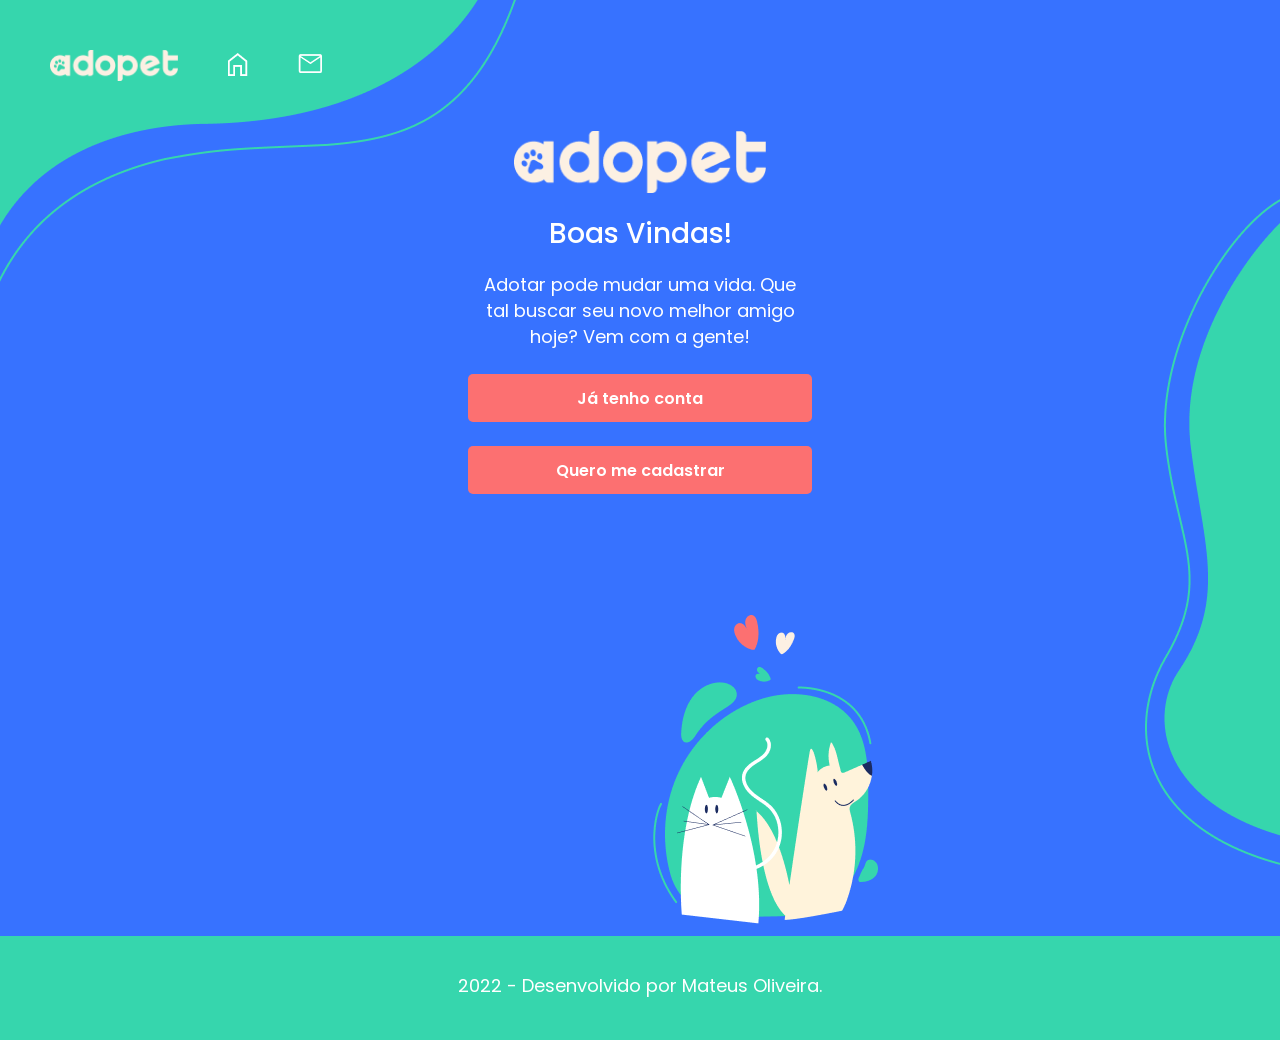
<file: adopet/index.html>
<!DOCTYPE html>
<html lang="pt">

<head>
    <meta charset="UTF-8">
    <meta http-equiv="X-UA-Compatible" content="IE=edge">
    <meta name="viewport" content="width=device-width, initial-scale=1.0">
    <title>Adopet</title>
    <link
        href="https://fonts.googleapis.com/css2?family=IBM+Plex+Sans:wght@500&family=Poppins:wght@400;600&display=swap"
        rel="stylesheet">
    <link rel="stylesheet" href="assets/css/_reset.css">
    <link rel="stylesheet" href="assets/css/_variaveis.css">
    <link rel="stylesheet" href="assets/css/index.css">
    <link rel="stylesheet" href="assets/css/componentes/chamada-principal.css">
    <link rel="stylesheet" href="assets/css/componentes/cabecalho.css">
    <link rel="stylesheet" href="assets/css/componentes/botoes.css">
    <link rel="stylesheet" href="assets/css/componentes/rodape.css">
</head>

<header>
    <ul class="cabecalho">
        <img class="cabecalho-logo" src="assets/img/logo.png" alt="Logo"></nav>
        <li class="cabecalho-item">
            <a href="home.html"><img src="assets/img/icone-casa.png" alt="Home"></a>
        </li>
        <li class="cabecalho-item">
            <a href="mensagem.html"><img src="assets/img/icone-mensagem.png" alt="Mensagem"></a>
        </li>
    </ul>

</header>

<body class="corpo">

    <section class="chamada-principal">
        <h1><img src="assets/img/logo.png" alt="Logo Adopet" class="chamada-principal--logo"></h1>
        <h2 class="chamada-principal--titulo">Boas Vindas!</h2>
        <p class="chamapa-principal--texto--mobile">Que tal mudar sua vida adotando seu novo melhor amigo? Vem com a
            gente!</p>
        <p class="chamapa-principal--texto">Adotar pode mudar uma vida. Que tal buscar seu novo melhor amigo hoje?
            Vem com a gente!</p>
        <button class="botao-variacao"><a href="login.html">Já tenho conta</a></button>
        <button class="botao-variacao"><a href="cadastro.html">Quero me cadastrar</a></button>
    </section>

</body>

<footer class="rodape">
    <p class="rodape-texto">2022 - Desenvolvido por Mateus Oliveira.</p>
</footer>

</html>
</file>
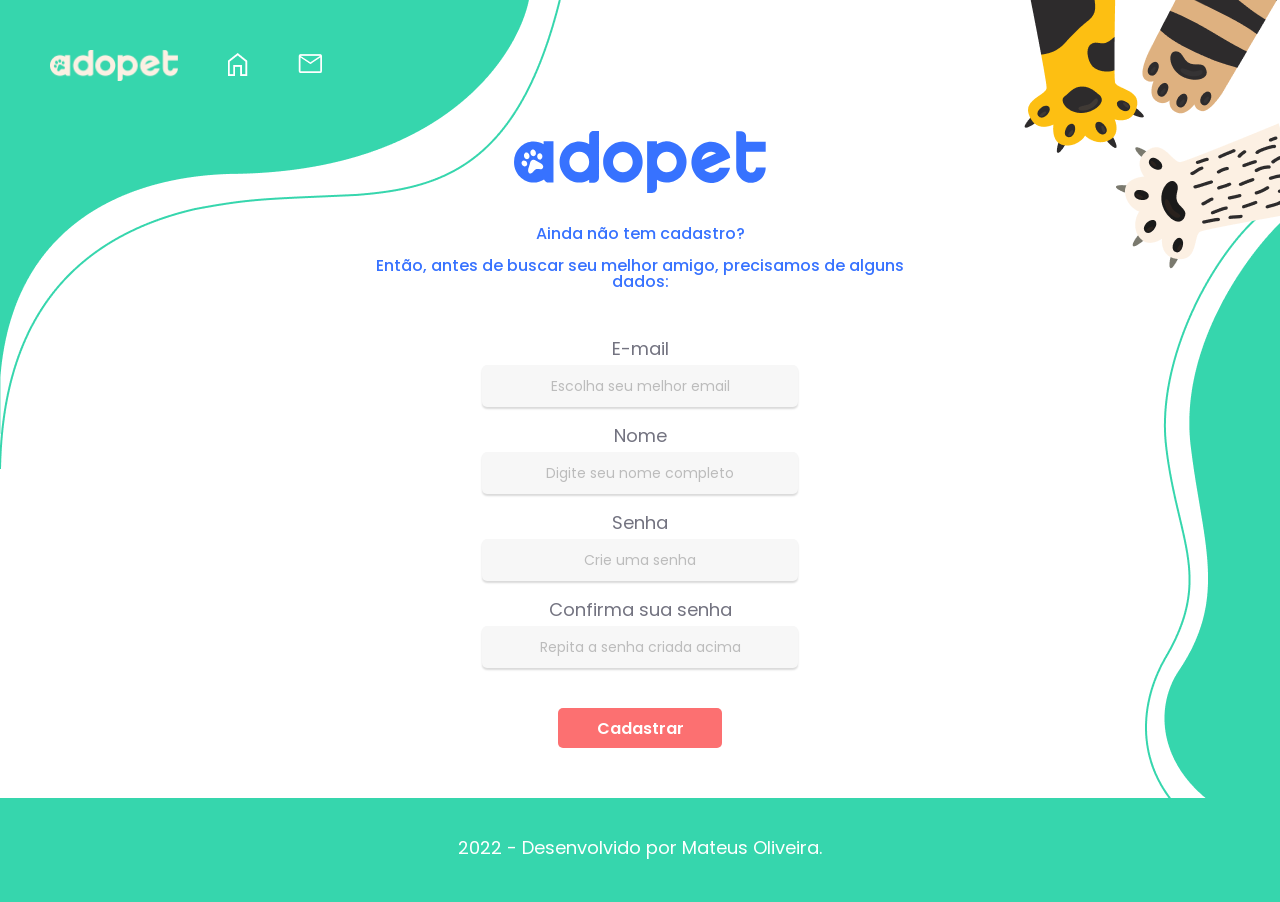
<file: adopet/cadastro.html>
<!DOCTYPE html>
<html lang="pt">

<head>
    <meta charset="UTF-8">
    <meta http-equiv="X-UA-Compatible" content="IE=edge">
    <meta name="viewport" content="width=device-width, initial-scale=1.0">
    <title>Cadastro | Adopet</title>
    <link
        href="https://fonts.googleapis.com/css2?family=IBM+Plex+Sans:wght@500&family=Poppins:wght@400;600&display=swap"
        rel="stylesheet">
    <link rel="stylesheet" href="assets/css/_reset.css">
    <link rel="stylesheet" href="assets/css/_variaveis.css">
    <link rel="stylesheet" href="assets/css/cadastro.css">
    <link rel="stylesheet" href="assets/css/componentes/chamada-principal.css">
    <link rel="stylesheet" href="assets/css/componentes/cabecalho.css">
    <link rel="stylesheet" href="assets/css/componentes/botoes.css">
    <link rel="stylesheet" href="assets/css/componentes/rodape.css">
</head>

<header>
    <ul class="cabecalho">

        <img class="cabecalho-logo" src="assets/img/logo.png" alt="Logo"></nav>

        <li class="cabecalho-item">
            <a href="home.html"><img src="assets/img/icone-casa.png" alt="Home"></a>
        </li>
        <li class="cabecalho-item">
            <a href="mensagem.html"><img src="assets/img/icone-mensagem.png" alt="Mensagem"></a>
        </li>
    </ul>

</header>

<body class="corpo">
    <section class="chamada-principal">
        <h1><img src="assets/img/Logo-Azul.svg" alt="Logo Adopet" class="chamada-principal--logo"></h1>
        <p class="chamada-principal--texto">Ainda não tem cadastro?<br><br>
            Então, antes de buscar seu melhor amigo, precisamos de alguns dados:</p>

    </section>

    <section class="cadastro">
        <form action="">
            <label class="cadastro-label" for="email">E-mail</label>
            <input class="cadastro-input" id="email" type="email" name="email" placeholder="Escolha seu melhor email">
            <label class="cadastro-label" for="nome">Nome</label>
            <input class="cadastro-input" id="nome" type="text" name="nome" placeholder="Digite seu nome completo">
            <label class="cadastro-label" for="senha">Senha</label>
            <input class="cadastro-input" id="senha" type="password" name="senha" placeholder="Crie uma senha">
            <label class="cadastro-label" for="Csenha">Confirma sua senha</label>
            <input class="cadastro-input" id="Csenha" type="password" name="Csenha"
                placeholder="Repita a senha criada acima">

            <button class="botao"><a href="home.html">Cadastrar</a></button>
        </form>
    </section>

</body>

<footer class="rodape">
    <p class="rodape-texto">2022 - Desenvolvido por Mateus Oliveira.</p>
</footer>

</html>
</file>
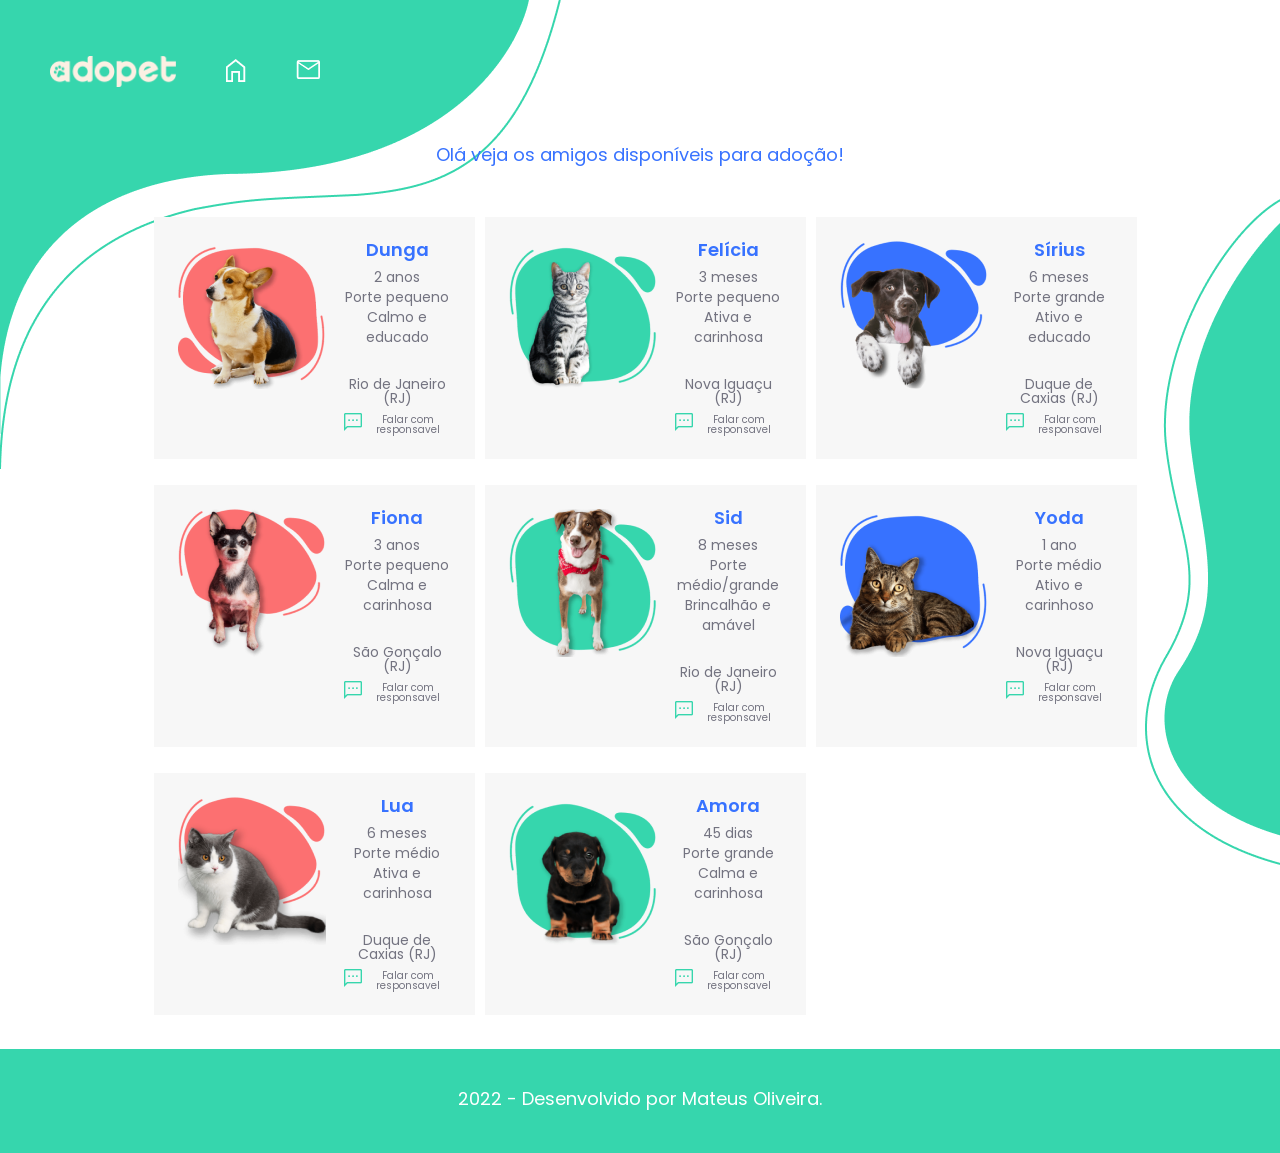
<file: adopet/home.html>
<!DOCTYPE html>
<html lang="pt">

<head>
    <meta charset="UTF-8">
    <meta http-equiv="X-UA-Compatible" content="IE=edge">
    <meta name="viewport" content="width=device-width, initial-scale=1.0">
    <title>Home | Adopet</title>
    <link
        href="https://fonts.googleapis.com/css2?family=IBM+Plex+Sans:wght@500&family=Poppins:wght@400;600&display=swap"
        rel="stylesheet">
    <link rel="stylesheet" href="assets/css/_reset.css">
    <link rel="stylesheet" href="assets/css/_variaveis.css">
    <link rel="stylesheet" href="assets/css/componentes/chamada-principal.css">
    <link rel="stylesheet" href="assets/css/home.css">
    <link rel="stylesheet" href="assets/css/componentes/cabecalho.css">
    <link rel="stylesheet" href="assets/css/componentes/botoes.css">
    <link rel="stylesheet" href="assets/css/componentes/rodape.css">
</head>

<header>
    <ul class="cabecalho">
        <img class="cabecalho-logo" src="assets/img/logo.png" alt="Logo"></nav>
        <li class="cabecalho-item">
            <a href="home.html"><img src="assets/img/icone-casa.png" alt="Home"></a>
        </li>
        <li class="cabecalho-item">
            <a href="mensagem.html"><img src="assets/img/icone-mensagem.png" alt="Mensagem"></a>
        </li>
        <li class="cabecalho-item cabecalho-usuario">
            <a href="perfil.html"><img src="assets/img/Usuário.png" alt="Usuario"></a>
        </li>
    </ul>

</header>

<body class="corpo">
    <section class="chamada-principal">
        <p class="chamapa-principal--texto-home">Olá veja os amigos disponíveis para adoção!</p>

        <section class="adocao">
            <section class="cartao-adocao">
                <div class="cartao-adocao--imagem">
                    <img src="assets/img/Imagem Dunga.png" alt="" class="cartao-adocao--foto">
                </div>
                <div class="cartao-adocao--conteudo">
                    <h3 class="carta-adocao--titulo">Dunga</h4>
                        <p class="cartao-adocao--texto">2 anos<br>
                            Porte pequeno<br>
                            Calmo e educado</p>
                        <p class="cartao-adocao--cidade">Rio de Janeiro (RJ)</p>
                        <div class="falar-com-responsavel">
                            <a href="mensagem.html">
                                <img src="assets/img/ícone mensagem.png" alt="">
                            </a>
                            <a href="mensagem.html">
                                <p class="falar-com-responsavel-texto">Falar com responsavel</p>
                            </a>
                        </div>
                </div>
            </section>
            <section class="cartao-adocao">
                <div class="cartao-adocao--imagem">
                    <img src="assets/img/Imagens Felícia.png" alt="" class="cartao-adocao--foto">
                </div>
                <div class="cartao-adocao--conteudo">
                    <h3 class="carta-adocao--titulo">Felícia</h4>
                        <p class="cartao-adocao--texto">3 meses<br>
                            Porte pequeno<br>
                            Ativa e carinhosa
                        <p class="cartao-adocao--cidade">Nova Iguaçu (RJ)</p>
                        <div class="falar-com-responsavel">
                            <a href="mensagem.html">
                                <img src="assets/img/ícone mensagem.png" alt="">
                            </a>
                            <a href="mensagem.html">
                                <p class="falar-com-responsavel-texto">Falar com responsavel</p>
                            </a>
                        </div>
                </div>
            </section>
            <section class="cartao-adocao">
                <div class="cartao-adocao--imagem">
                    <img src="assets/img/Imagem - sirius.png" alt="" class="cartao-adocao--foto">
                </div>
                <div class="cartao-adocao--conteudo">
                    <h3 class="carta-adocao--titulo">Sírius</h4>
                        <p class="cartao-adocao--texto">6 meses<br>
                            Porte grande<br>
                            Ativo e educado
                        <p class="cartao-adocao--cidade">Duque de Caxias (RJ)</p>
                        <div class="falar-com-responsavel">
                            <a href="mensagem.html">
                                <img src="assets/img/ícone mensagem.png" alt="">
                            </a>
                            <a href="mensagem.html">
                                <p class="falar-com-responsavel-texto">Falar com responsavel</p>
                            </a>
                        </div>
                </div>
            </section>
            <section class="cartao-adocao">
                <div class="cartao-adocao--imagem">
                    <img src="assets/img/Imagem-Fiona.png" alt="" class="cartao-adocao--foto">
                </div>
                <div class="cartao-adocao--conteudo">
                    <h3 class="carta-adocao--titulo">Fiona</h4>
                        <p class="cartao-adocao--texto">3 anos<br>
                            Porte pequeno<br>
                            Calma e carinhosa
                        <p class="cartao-adocao--cidade">São Gonçalo (RJ)</p>
                        <div class="falar-com-responsavel">
                            <a href="mensagem.html">
                                <img src="assets/img/ícone mensagem.png" alt="">
                            </a>
                            <a href="mensagem.html">
                                <p class="falar-com-responsavel-texto">Falar com responsavel</p>
                            </a>
                        </div>
                </div>
            </section>
            <section class="cartao-adocao">
                <div class="cartao-adocao--imagem">
                    <img src="assets/img/Imagem - Sid.png" alt="" class="cartao-adocao--foto">
                </div>
                <div class="cartao-adocao--conteudo">
                    <h3 class="carta-adocao--titulo">Sid</h4>
                        <p class="cartao-adocao--texto">8 meses<br>
                            Porte médio/grande<br>
                            Brincalhão e amável
                        <p class="cartao-adocao--cidade">Rio de Janeiro (RJ)</p>
                        <div class="falar-com-responsavel">
                            <a href="mensagem.html">
                                <img src="assets/img/ícone mensagem.png" alt="">
                            </a>
                            <a href="mensagem.html">
                                <p class="falar-com-responsavel-texto">Falar com responsavel</p>
                            </a>
                        </div>
                </div>
            </section>
            <section class="cartao-adocao">
                <div class="cartao-adocao--imagem">
                    <img src="assets/img/Imagem - Yoda.png" alt="" class="cartao-adocao--foto">
                </div>
                <div class="cartao-adocao--conteudo">
                    <h3 class="carta-adocao--titulo">Yoda</h4>
                        <p class="cartao-adocao--texto">1 ano<br>
                            Porte médio<br>
                            Ativo e carinhoso
                        <p class="cartao-adocao--cidade">Nova Iguaçu (RJ)</p>
                        <div class="falar-com-responsavel">
                            <a href="mensagem.html">
                                <img src="assets/img/ícone mensagem.png" alt="">
                            </a>
                            <a href="mensagem.html">
                                <p class="falar-com-responsavel-texto">Falar com responsavel</p>
                            </a>
                        </div>
                </div>
            </section>
            <section class="cartao-adocao">
                <div class="cartao-adocao--imagem">
                    <img src="assets/img/Imagenm Lua.png" alt="" class="cartao-adocao--foto">
                </div>
                <div class="cartao-adocao--conteudo">
                    <h3 class="carta-adocao--titulo">Lua</h4>
                        <p class="cartao-adocao--texto">6 meses<br>
                            Porte médio<br>
                            Ativa e carinhosa
                        <p class="cartao-adocao--cidade">Duque de Caxias (RJ)</p>
                        <div class="falar-com-responsavel">
                            <a href="mensagem.html">
                                <img src="assets/img/ícone mensagem.png" alt="">
                            </a>
                            <a href="mensagem.html">
                                <p class="falar-com-responsavel-texto">Falar com responsavel</p>
                            </a>
                        </div>
                </div>
            </section>
            <section class="cartao-adocao">
                <div class="cartao-adocao--imagem">
                    <img src="assets/img/Imagem - Amora.png" alt="" class="cartao-adocao--foto">
                </div>
                <div class="cartao-adocao--conteudo">
                    <h3 class="carta-adocao--titulo">Amora</h4>
                        <p class="cartao-adocao--texto">45 dias<br>
                            Porte grande<br>
                            Calma e carinhosa
                        <p class="cartao-adocao--cidade">São Gonçalo (RJ)</p>
                        <div class="falar-com-responsavel">
                            <a href="mensagem.html">
                                <img src="assets/img/ícone mensagem.png" alt="">
                            </a>
                            <a href="mensagem.html">
                                <p class="falar-com-responsavel-texto">Falar com responsavel</p>
                            </a>
                        </div>
                </div>
            </section>
        </section>
    </section>

</body>

<footer class="rodape">
    <p class="rodape-texto">2022 - Desenvolvido por Mateus Oliveira.</p>
</footer>

</html>
</file>
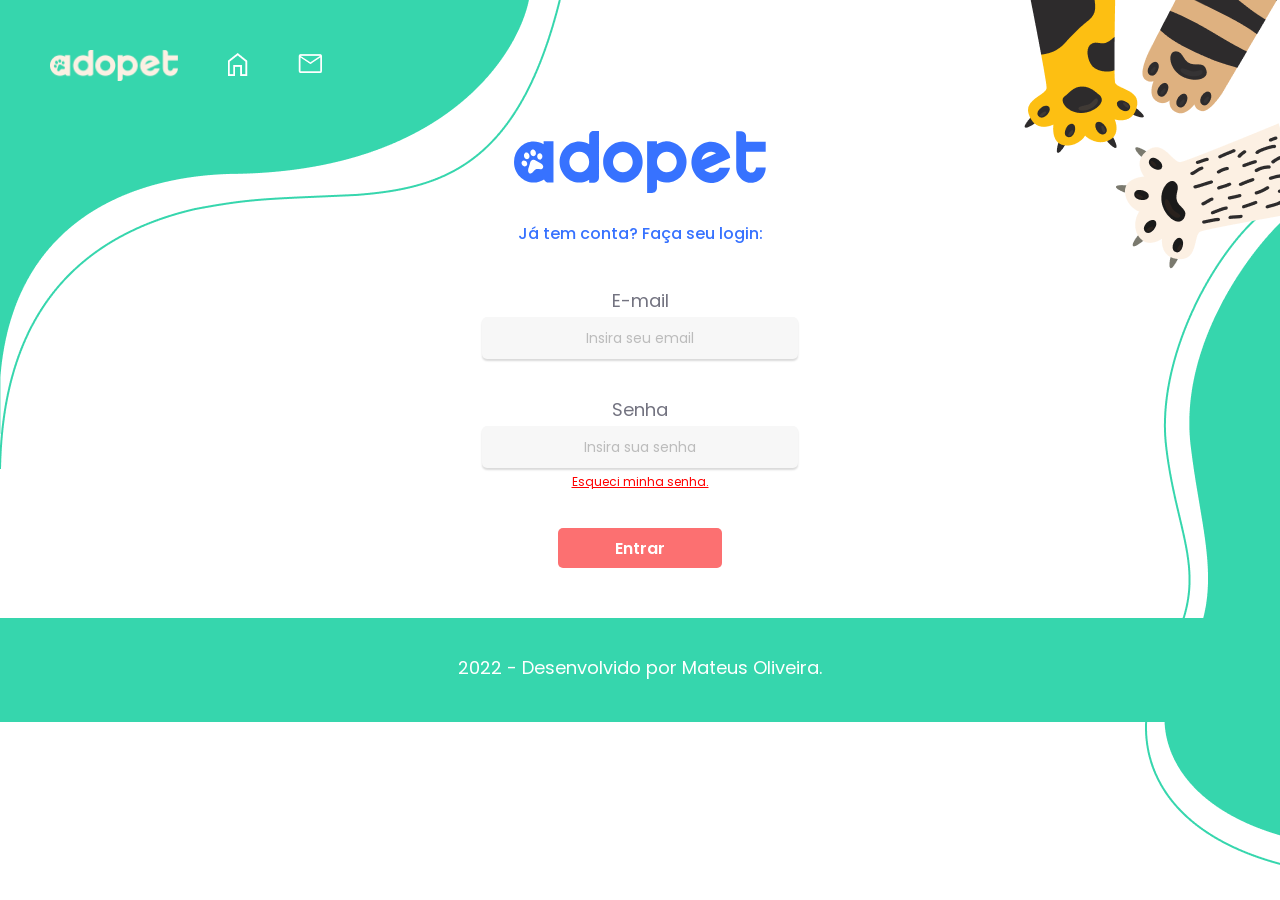
<file: adopet/login.html>
<!DOCTYPE html>
<html lang="pt">

<head>
    <meta charset="UTF-8">
    <meta http-equiv="X-UA-Compatible" content="IE=edge">
    <meta name="viewport" content="width=device-width, initial-scale=1.0">
    <title>Login | Adopet</title>
    <link
        href="https://fonts.googleapis.com/css2?family=IBM+Plex+Sans:wght@500&family=Poppins:wght@400;600&display=swap"
        rel="stylesheet">
    <link rel="stylesheet" href="assets/css/_reset.css">
    <link rel="stylesheet" href="assets/css/_variaveis.css">
    <link rel="stylesheet" href="assets/css/cadastro.css">
    <link rel="stylesheet" href="assets/css/login.css">
    <link rel="stylesheet" href="assets/css/componentes/chamada-principal.css">
    <link rel="stylesheet" href="assets/css/componentes/cabecalho.css">
    <link rel="stylesheet" href="assets/css/componentes/botoes.css">
    <link rel="stylesheet" href="assets/css/componentes/rodape.css">
</head>

<header>
    <ul class="cabecalho">
        <img class="cabecalho-logo" src="assets/img/logo.png" alt="Logo"></nav>
        <li class="cabecalho-item">
            <a href="home.html"><img src="assets/img/icone-casa.png" alt="Home"></a>
        </li>
        <li class="cabecalho-item">
            <a href="mensagem.html"><img src="assets/img/icone-mensagem.png" alt="Mensagem"></a>
        </li>
    </ul>

</header>

<body class="corpo">
    <section class="chamada-principal">
        <h1><img src="assets/img/Logo-Azul.svg" alt="Logo Adopet" class="chamada-principal--logo"></h1>
        <p class="chamada-principal--texto">Já tem conta? Faça seu login:</p>

    </section>

    <section class="cadastro">
        <form action="">
            <label class="cadastro-label" for="email">E-mail</label>
            <input class="cadastro-input" id="email" type="email" name="email" placeholder="Insira seu email">
            <label class="cadastro-label" for="senha">Senha</label>
            <input class="cadastro-input" id="senha" type="password" name="senha" placeholder="Insira sua senha">
            <p class="esqueci-senha">Esqueci minha senha.</p>

            <button class="botao"><a href="home.html">Entrar</a></button>
        </form>
    </section>

</body>

<footer class="rodape">
    <p class="rodape-texto">2022 - Desenvolvido por Mateus Oliveira.</p>
</footer>

</html>
</file>
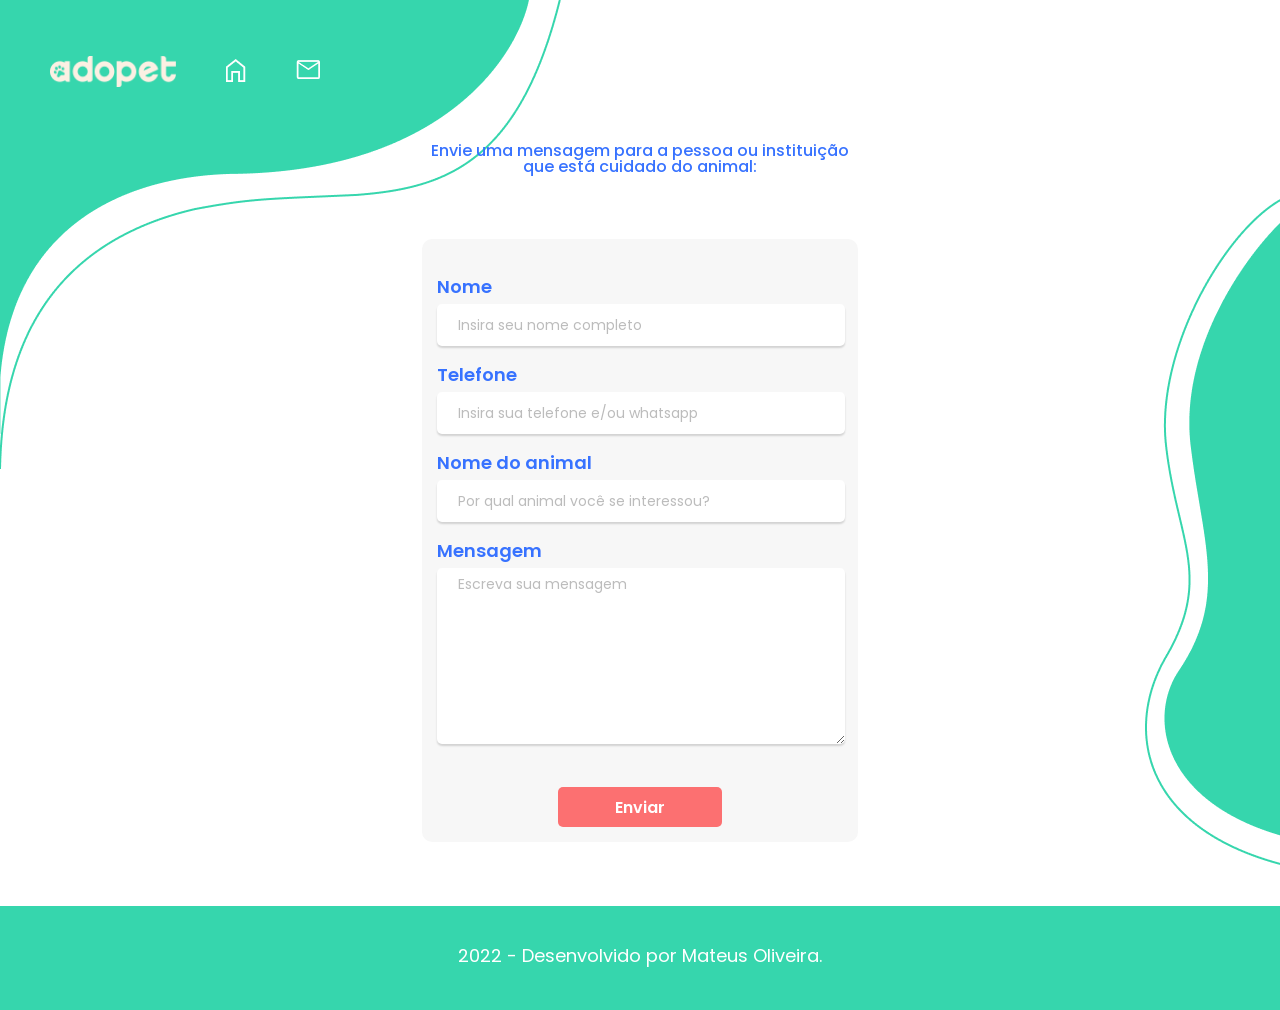
<file: adopet/mensagem.html>
<!DOCTYPE html>
<html lang="pt">

<head>
    <meta charset="UTF-8">
    <meta http-equiv="X-UA-Compatible" content="IE=edge">
    <meta name="viewport" content="width=device-width, initial-scale=1.0">
    <title>Mensagem | Adopet</title>
    <link
        href="https://fonts.googleapis.com/css2?family=IBM+Plex+Sans:wght@500&family=Poppins:wght@400;600&display=swap"
        rel="stylesheet">
    <link rel="stylesheet" href="assets/css/_reset.css">
    <link rel="stylesheet" href="assets/css/_variaveis.css">
    <link rel="stylesheet" href="assets/css/home.css">
    <link rel="stylesheet" href="assets/css/mensagem.css">
    <link rel="stylesheet" href="assets/css/componentes/chamada-principal.css">
    <link rel="stylesheet" href="assets/css/componentes/cabecalho.css">
    <link rel="stylesheet" href="assets/css/componentes/botoes.css">
    <link rel="stylesheet" href="assets/css/componentes/rodape.css">
</head>

<header>
    <ul class="cabecalho">

        <img class="cabecalho-logo" src="assets/img/logo.png" alt="Logo"></nav>
        <li class="cabecalho-item">
            <a href="home.html"><img src="assets/img/icone-casa.png" alt="Home"></a>
        </li>
        <li class="cabecalho-item">
            <a href="mensagem.html"><img src="assets/img/icone-mensagem.png" alt="Mensagem"></a>
        </li>
        <li class="cabecalho-item cabecalho-usuario">
            <a href="login.html"><img src="assets/img/Usuário.png" alt="Usuario"></a>
        </li>
    </ul>

</header>

<body class="corpo ">
    <section class="chamada-principal">
        <p class="chamada-principal--texto">Envie uma mensagem para a pessoa ou instituição que está cuidado do animal:</p>

    </section>

    <section class="container">
        <div class="form-mensagem">
            <form action="">
                <label class="form-mensagem-label" for="mensagem-nome">Nome</label>
                <input class="form-mensagem-input" id="mensagem-nome" type="text" name="mensagem-nome" placeholder="Insira seu nome completo">
                <label class="form-mensagem-label" for="mensagem-telefone">Telefone</label>
                <input class="form-mensagem-input" id="mensagem-telefone" type="tel" name="mensagem-telefone" placeholder="Insira sua telefone e/ou whatsapp">
                <label class="form-mensagem-label" for="mensagem-nome-animal">Nome do animal</label>
                <input class="form-mensagem-input" id="-mensagem-nome-animal" type="text" name="mensagem-nome-animal" placeholder="Por qual animal você se interessou?">
                <label class="form-mensagem-label" for="mensagem-mensagem">Mensagem</label>
                <textarea class="form-mensagem-input mensagem" id="mensagem-mensagem" type="text" name="mensagem-mensagem" placeholder="Escreva sua mensagem"></textarea>

                <button class="botao">Enviar</button>
            </form>
        </div>
    </section>

</body>

<footer class="rodape">
    <p class="rodape-texto">2022 - Desenvolvido por Mateus Oliveira.</p>
</footer>

</html>
</file>
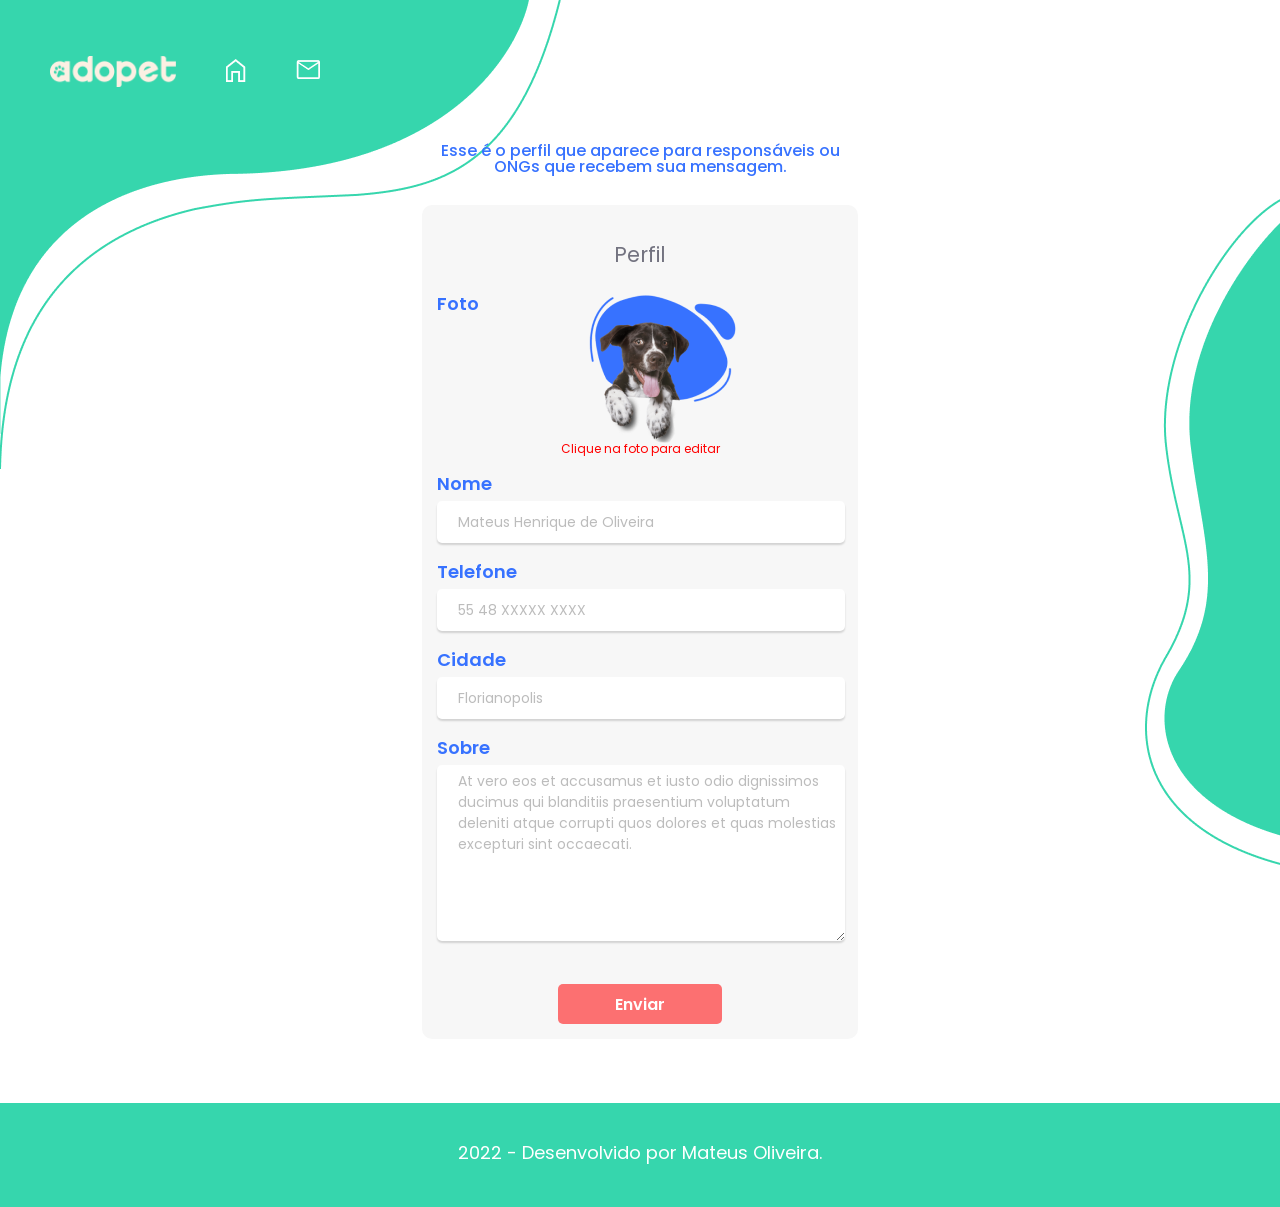
<file: adopet/perfil.html>
<!DOCTYPE html>
<html lang="pt">

<head>
    <meta charset="UTF-8">
    <meta http-equiv="X-UA-Compatible" content="IE=edge">
    <meta name="viewport" content="width=device-width, initial-scale=1.0">
    <title>Perfil | Adopet</title>
    <link
        href="https://fonts.googleapis.com/css2?family=IBM+Plex+Sans:wght@500&family=Poppins:wght@400;600&display=swap"
        rel="stylesheet">
    <link rel="stylesheet" href="assets/css/_reset.css">
    <link rel="stylesheet" href="assets/css/_variaveis.css">
    <link rel="stylesheet" href="assets/css/home.css">
    <link rel="stylesheet" href="assets/css/mensagem.css">
    <link rel="stylesheet" href="assets/css/perfil.css">
    <link rel="stylesheet" href="assets/css/componentes/chamada-principal.css">
    <link rel="stylesheet" href="assets/css/componentes/cabecalho.css">
    <link rel="stylesheet" href="assets/css/componentes/botoes.css">
    <link rel="stylesheet" href="assets/css/componentes/rodape.css">
</head>

<header>
    <ul class="cabecalho">

        <img class="cabecalho-logo" src="assets/img/logo.png" alt="Logo"></nav>
        <li class="cabecalho-item">
            <a href="home.html"><img src="assets/img/icone-casa.png" alt="Home"></a>
        </li>
        <li class="cabecalho-item">
            <a href="mensagem.html"><img src="assets/img/icone-mensagem.png" alt="Mensagem"></a>
        </li>
        <li class="cabecalho-item cabecalho-usuario">
            <a href="perfil.html"><img src="assets/img/Usuário.png" alt="Usuario"></a>
        </li>
    </ul>

</header>

<body class="corpo ">
    <section class="chamada-principal">
        <p class="chamada-principal--texto">Esse é o perfil que aparece para responsáveis ou ONGs que recebem sua mensagem.</p>

    </section>

    <section class="container">
        <div class="form-mensagem">
            <form action="">
                <h2 class="perfil-titulo">Perfil</h2>                
                <label class="form-mensagem-label perfil-foto" for="perfil-foto">Foto
                    <img src="assets/img/Imagem - sirius.png" alt=""></label>
                    <p class="form-editar-foto">Clique na foto para editar</p>
                <input class="form-mensagem-input" id="perfil-foto" type="file" name="perfil-foto">
                <label class="form-mensagem-label" for="mensagem-nome">Nome</label>
                <input class="form-mensagem-input" id="mensagem-nome" type="text" name="mensagem-nome" placeholder="Mateus Henrique de Oliveira">
                <label class="form-mensagem-label" for="mensagem-telefone">Telefone</label>
                <input class="form-mensagem-input" id="mensagem-telefone" type="tel" name="mensagem-telefone" placeholder="55 48 XXXXX XXXX">
                <label class="form-mensagem-label" for="mensagem-cidade">Cidade</label>
                <input class="form-mensagem-input" id="-mensagem-cidade" type="text" name="mensagem-cidade" placeholder="Florianopolis">
                <label class="form-mensagem-label" for="mensagem-sobre">Sobre</label>
                <textarea class="form-mensagem-input mensagem" id="mensagem-mensagem" type="text" name="mensagem-sobre" placeholder="At vero eos et accusamus et iusto odio dignissimos ducimus qui blanditiis praesentium voluptatum deleniti atque corrupti quos dolores et quas molestias excepturi sint occaecati."></textarea>

                <button class="botao">Enviar</button>
            </form>
        </div>
    </section>

</body>

<footer class="rodape">
    <p class="rodape-texto">2022 - Desenvolvido por Mateus Oliveira.</p>
</footer>

</html>
</file>
<file: adopet/assets/css/_variaveis.css>
:root {
    --azul: #3772FF;
    --verde: #36D6AD;
    --coral: #FC7071;
    --coral-hover: #FF9D9E;
    --creme: #FCF0E3;
    --cinza: #737380;
    --cinza-claro: #BCBCBC;
    --cinza-claro-fundo: #F7F7F7;
    --branco: #FFFFFF;

    --fonte-cor-branco: #FFFFFF;
    --fonte-cor-azul: #3772FF;

    --fonte-peso-leve: 400;
    --fonte-peso-medio: 500;
    --fonte-peso-pesado: 600;

    --fonte-tamanho-padrao: 16px;
    --fonte-tamanho-titulo-padrao: 26px;

    --fonte-familia-padrao: 'Poppins', sans-serif;
    --fonte-familia-variacao: 'IBM Plex Sans', sans-serif;
}

html,body {
    overflow-x: hidden;
}

@media screen and (min-width: 768px) {
    :root {
        --fonte-tamanho-padrao: 18px;
        --fonte-tamanho-titulo-padrao: 28px;
    }
}
</file>
<file: adopet/assets/css/index.css>
body {
    font-family: var(--fonte-familia-padrao);
    background: url("../img/Forma\ 1.png")no-repeat, url("../img/Forma\ 2.png") 110% 199px no-repeat, url("../img/Ilustração\ 1.png") 33.66% 518px no-repeat;
    background-color: var(--azul);    
}

.rodape{
    margin-top: 330px;
}

@media screen and (min-width: 768px) {

    body {
        background: url("../img/Forma\ 1-tablet.png") no-repeat, url("../img/Forma\ 2-tablet.png")100% 199px no-repeat, url("../img/Ilustração\ 1.png") 230px 650px no-repeat;
        background-color: var(--azul);
    }

    .rodape{
        margin-top: 340px;
   
    }
}

@media screen and (min-width: 1024px) {

    body {
        background: url("../img/Forma\ 1-tablet.png") -30px -50px no-repeat, url("../img/Forma\ 2-tablet.png")100% 199px no-repeat, url("../img/Ilustração\ 1.png") 630px 615px no-repeat;
        background-color: var(--azul);
    }

    .rodape{
        margin-top: 442px;
   
    }
}
</file>
<file: adopet/assets/css/componentes/chamada-principal.css>
.chamada-principal {
    margin-top: 90px;
    width: 100vw;
    align-items: center;
    text-align: center;
}

.chamada-principal--logo {
    width: 187px;
}

.chamada-principal--titulo {
    font-family: var(--fonte-familia-variacao);
    font-size: var(--fonte-tamanho-titulo-padrao);
    color: var(--branco);
    font-weight: var(--fonte-peso-medio);
    margin-top: 24px;
}

p.chamapa-principal--texto {
    display: none;
    color: var(--fonte-cor-branco);
    font-weight: var(--fonte-peso-leve);
    font-size: var(--fonte-tamanho-padrao);
    margin-top: 24px;
    margin-left: 214px;
    margin-right: 210px;
    line-height: 24px;
}

p.chamapa-principal--texto--mobile {
    color: var(--fonte-cor-branco);
    font-weight: var(--fonte-peso-leve);
    font-size: var(--fonte-tamanho-padrao);
    margin-top: 16px;
    margin-left: 56px;
    margin-right: 56px;
    line-height: 24px;
}

@media screen and (min-width: 768px) {

    .chamada-principal {
        margin-top: 173px;
    }

    .chamada-principal--logo {
        width: 252px;
    }

    .chamada-principal--titulo {
        font-family: var(--fonte-familia-padrao);
    }

    p.chamapa-principal--texto {
        display: block;
    }

    p.chamapa-principal--texto--mobile {
        display: none;
    }

}

@media screen and (min-width: 1024px) {

    .chamada-principal {
        margin-top: 44px;
    }

    p.chamapa-principal--texto {
        margin-left: 476px;
        margin-right: 476px;
        line-height: 26px;
    }

}
</file>
<file: adopet/assets/css/componentes/cabecalho.css>
.cabecalho {
    display: flex;
    width: 100vw;
    margin: 50px;
    align-items: center;
}

.cabecalho-item {
    padding-right: 50px;
}

.cabecalho-logo {
    display: none;

}

@media screen and (min-width: 768px) {

    .cabecalho-logo {
        display: flex;
        width: 128px;
        height: 31px;
        margin-right: 50px;
        
    }
    
}
</file>
<file: adopet/assets/css/componentes/botoes.css>
.botao {
    display: block;
    margin-left: auto;
    margin-right: auto;
    background-color: var(--coral);
    width: 148px;
    height: 40px;
    border-radius: 5px;
    color: var(--branco);
    font-weight: var(--fonte-peso-pesado);
    margin-top: 24px;
}

.botao:hover{
    background-color: var(--coral-hover);
    cursor: pointer;
}

.botao-variacao {
    display: block;
    margin-left: auto;
    margin-right: auto;
    background-color: var(--coral);
    width: 180px;
    height: 40px;
    border-radius: 5px;
    color: var(--branco);
    font-weight: var(--fonte-peso-pesado);
    margin-top: 24px;
}

.botao-variacao:hover{
    background-color: var(--coral-hover);
    cursor: pointer;
}

@media screen and (min-width: 768px) {
    .botao-variacao {
        width: 344px;
        height: 48px;
    }
    .botao {
        width: 164px;
        margin-top: 40px;
    }
}
</file>
<file: adopet/assets/css/componentes/rodape.css>
.rodape{
    background-color: var(--verde);
    width: 100VW;
    height: 104px;
    padding-top: 41px;
    box-sizing: border-box;
    text-align: center;    
}

.rodape-texto{
    font-size: var(--fonte-tamanho-padrao);
    font-weight: var(--fonte-peso-leve);
    color: var(--branco);
}
</file>
<file: adopet/assets/css/cadastro.css>
body {
    font-family: var(--fonte-familia-padrao);
    background: url("../img/Patas.png") 100% 0px no-repeat, url("../img/Forma\ 1.png")no-repeat, url("../img/Forma-cadastro.png") 0px 368px no-repeat;
    background-color: var(--branco);
}

.chamada-principal--texto {
    color: var(--azul);
    margin-top: 30px;
    margin-left: 42px;
    margin-right: 42px;
    font-weight: var(--fonte-peso-medio);
}

.cadastro {
    text-align: center;
    margin-top: 24px;
    margin-bottom: 50px;
}

.cadastro-label {
    display: block;
    font-size: var(--fonte-tamanho-padrao);
    font-weight: var(--fonte-peso-leve);
    color: var(--cinza);
    margin-top: 20px;
}

.cadastro-input {
    background-color: var(--cinza-claro-fundo);
    border-radius: 5px;
    box-shadow: 0px 2px 2px rgba(0, 0, 0, 0.15);
    margin-top: 4px;
    font-size: 14px;
    font-weight: var(--fonte-peso-leve);
    width: 312px;
    height: 40px;
    text-align: center;
}

.cadastro-input::placeholder {
    color: var(--cinza-claro);
}

@media screen and (min-width: 768px) {

    body {
        background: url("../img/Patas.png") 100% 0px no-repeat, url("../img/Forma\ 1-tablet.png")no-repeat, url("../img/Forma\ 2-tablet.png")100% 199px no-repeat;
        background-color: var(--branco);
    }

    .chamada-principal--texto {
        margin-left: 121px;
        margin-right: 121px;
        width: 518px;
    }

    .cadastro {
        margin-top: 40px;
    }

    .cadastro-input {
        margin-top: 7px;
    }
}

@media screen and (min-width: 1024px) {

    body {
        background: url("../img/Patas-Desktop.png") 100% 0px no-repeat, url("../img/Forma\ 1-tablet.png")no-repeat, url("../img/Forma\ 2-tablet.png")100% 199px no-repeat;
        background-color: var(--branco);
    }

    .chamada-principal--texto {
        width: 552px;
        margin-left: auto;
        margin-right: auto;
    }

    .cadastro {
        margin-top: 50px;
    }
}
</file>
<file: adopet/assets/css/home.css>
body {
    font-family: var(--fonte-familia-padrao);
    background: url("../img/Forma\ 1.png")no-repeat;
    background-color: var(--branco);
}

.cabecalho-usuario {
    margin-left: 125px;
}

p.chamapa-principal--texto-home {
    color: var(--azul);
    font-weight: var(--fonte-peso-leve);
    font-size: var(--fonte-tamanho-padrao);
    margin-left: 67px;
    margin-right: 67px;
    line-height: 24px;
}

.cartao-adocao {
    display: flex;
    margin-top: 16px;
    padding: 24px;
    background-color: var(--cinza-claro-fundo);
}

.cartao-adocao--conteudo {
    margin-left: 18px;
}

h3.carta-adocao--titulo {
    font-size: var(--fonte-tamanho-padrao);
    font-weight: var(--fonte-peso-pesado);
    color: var(--azul);
}

.cartao-adocao--texto {
    font-size: 14px;
    font-weight: var(--fonte-peso-leve);
    color: var(--cinza);
    margin-top: 8px;
    line-height: 20px;
}

.cartao-adocao--cidade {
    font-size: 14px;
    font-weight: var(--fonte-peso-leve);
    color: var(--cinza);
    margin-top: 30px;
}

.falar-com-responsavel {
    display: flex;
    margin-top: 8px;
}

.falar-com-responsavel-texto {
    font-size: 10px;
    font-weight: var(--fonte-peso-leve);
    color: var(--cinza);
    margin-top: 2px;
    margin-left: 4px;
}

@media screen and (min-width: 768px) {

    body {
        background: url("../img/Forma\ 1-tablet.png")no-repeat;
        background-color: var(--branco);
    }

    .adocao {
        display: grid;
        grid-template-columns: 50% 50%;
        margin: 34px;
        grid-gap: 10px;
    }

    .cabecalho-usuario {
        margin-left: 320px;
    }
}

@media screen and (min-width: 1024px) {

    body {
        background: url("../img/Forma\ 1-tablet.png")no-repeat, url("../img/Forma\ 2-tablet.png")100% 199px no-repeat;
        background-color: var(--branco);
    }

    .adocao {
        display: grid;
        grid-template-columns: 33% 33% 33%;
        margin-left: 12%;
        margin-right: 12%;
        grid-gap: 10px;
    }

    .cabecalho-usuario {
        margin-left: 950px;
    }
}
</file>
<file: adopet/assets/css/login.css>
.cadastro-label {
    margin-top: 42px;
}

.esqueci-senha {
    margin-top: 8px;
    font-size: 12px;
    font-weight: var(--fonte-peso-leve);
    color: red;
    text-decoration: underline; 
}
</file>
<file: adopet/assets/css/mensagem.css>
body {
    font-family: var(--fonte-familia-padrao);
    background: url("../img/Forma\ 1.png")no-repeat;
    background-color: var(--branco);
}

.chamada-principal--texto{
    color: var(--azul);
    margin-top: 30px;
    margin-left: 42px;
    margin-right: 42px;
    margin-bottom: 30px;
    font-weight: var(--fonte-peso-medio);
}

.container {
    background-color: var(--cinza-claro-fundo);
    margin: 5%;
    border-radius: 10px;
    padding: 15px;
}

.form-mensagem{
    margin-top: 24px;
}

.form-mensagem-label {
    display: block;
    font-size: var(--fonte-tamanho-padrao);
    font-weight: var(--fonte-peso-pesado);
    color: var(--azul);
    margin-top: 20px;
}

.form-mensagem-input {
    background-color: var(--branco);
    border-radius: 5px;
    box-shadow: 0px 2px 2px rgba(0, 0, 0, 0.15);
    margin-top: 4px;
    font-size: 14px;
    font-weight: var(--fonte-peso-leve);
    width: 95%;
    height: 40px;
    padding-left: 5%;
}

.form-mensagem-input::placeholder {
    color: var(--cinza-claro);
    padding-top: 4px;
}

#mensagem-mensagem {
    height: 172px;
}


@media screen and (min-width: 768px) {
    body {
        background: url("../img/Forma\ 1-tablet.png")no-repeat,  url("../img/Forma\ 2-tablet.png")100% 199px no-repeat;
        background-color: var(--branco);
    }

    .chamada-principal--texto{
        margin-left: 19%;
        margin-right: 19%;
    }

    .container {
        margin-left: 19%;
        margin-right: 19%;
    }

    .form-mensagem-input {
        margin-top: 8px;
    }

}

@media screen and (min-width: 1024px) {
   
    .chamada-principal--texto{
        margin-left: 33%;
        margin-right: 33%;

    }

    .container {
        margin-left: 33%;
        margin-right: 33%;
    }

    

}
</file>
<file: adopet/assets/css/perfil.css>
.perfil-titulo {
    text-align: center;
    font-size: 21px;
    font-weight: var(--fonte-pelo-pesado);
    color: var(--cinza);
    margin-bottom: 30px;
}

#perfil-foto {
    display: none;
}

.perfil-foto {
    display: flex;
    gap: 45px;
}

.form-editar-foto {
    font-size: 12px;
    font-weight: var(--fonte-peso-leve);
    color: red;
    text-align: center;
}

@media screen and (min-width: 768px) {
    .perfil-foto {
        gap: 110px;
    }

}

@media screen and (min-width: 1024px) {
   .container {
        margin-top: 20px;
   }
}
</file>
